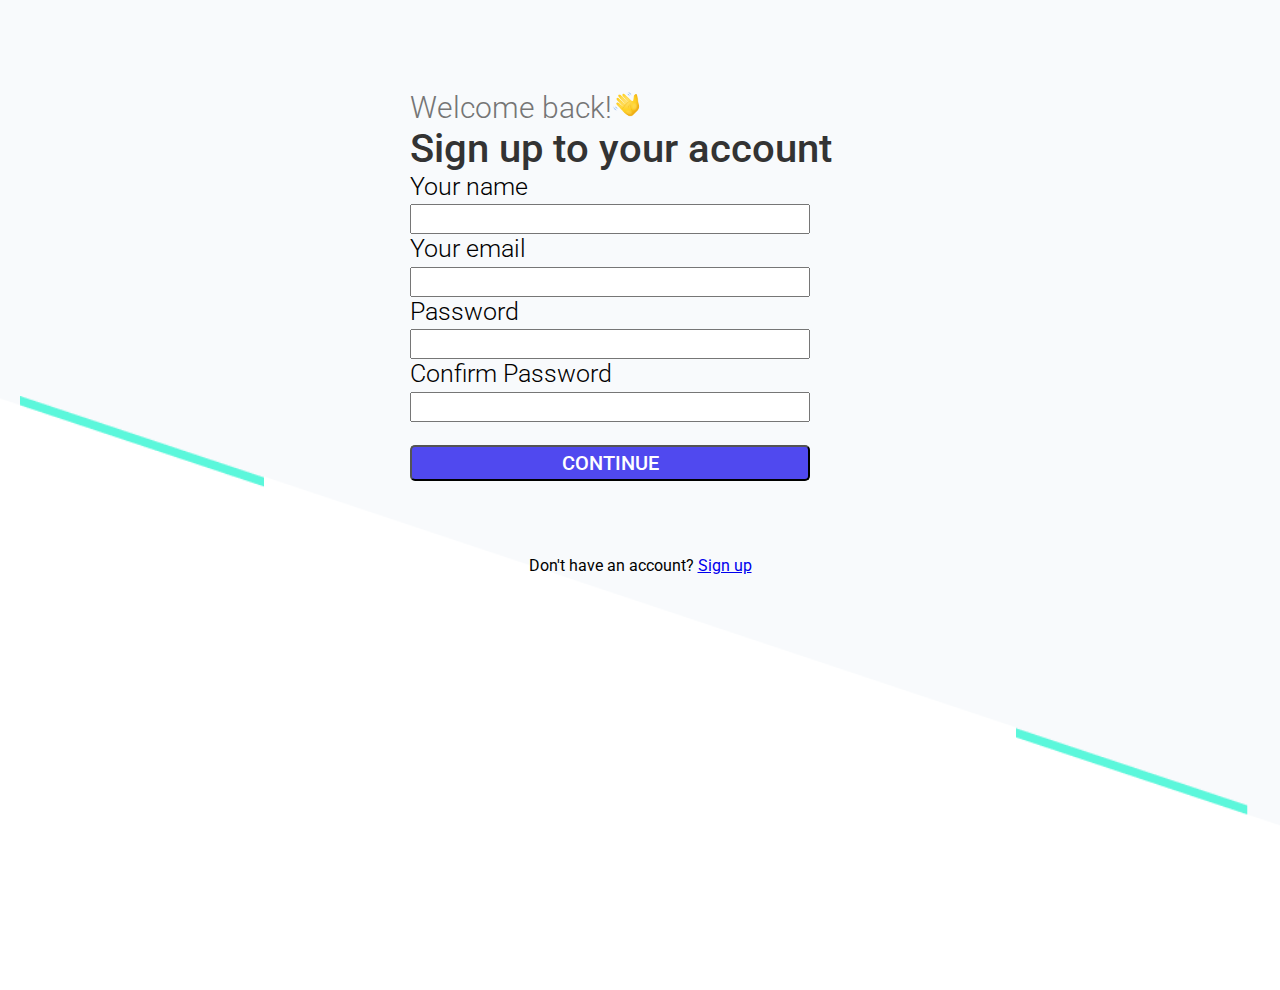
<file: index.html>
<!DOCTYPE html>
<html lang="en">
<head>
    <meta charset="UTF-8">
    <meta name="viewport" content="width=device-width, initial-scale=1.0">
    <title>Document</title>
    
    <link rel="stylesheet" href="./style.css">
</head>
<body>
    <div class="main">
    <div class="welcome"><p>Welcome back!<img id="icon" src="./icons8-waving-hand-emoji-48.png"></p></div>
    <div class="sign-para"><p>Sign up to your account</p></div>
    
        <div class="form">
            <div class="label">Your name</div>
            <div class="name" >
                
                <input id="name-input" type="text" >
            </div>
            <div class="label">Your email</div>
            <div class="email">
                <input id="email-input" type="email" >
            </div>
            <div class="label">Password</div>
            <div class="password">
                <input id="password-input">
            </div>
            <div class="label">Confirm Password</div>
            <div class="confirm-password">
                <input id="confirm-password-input">
            </div>
            <div class="submit">
                <button id="continue">CONTINUE</button>
            </div>
            <div id="fields"class="fields">Error: All fields are mandatory!</div>
        </div>
    
    </div>
    <div class="no-account">
        Don't have an account? <a href="#">Sign up</a>
    </div>
    <script src="./script.js"></script>
</body>
</html>
</file>
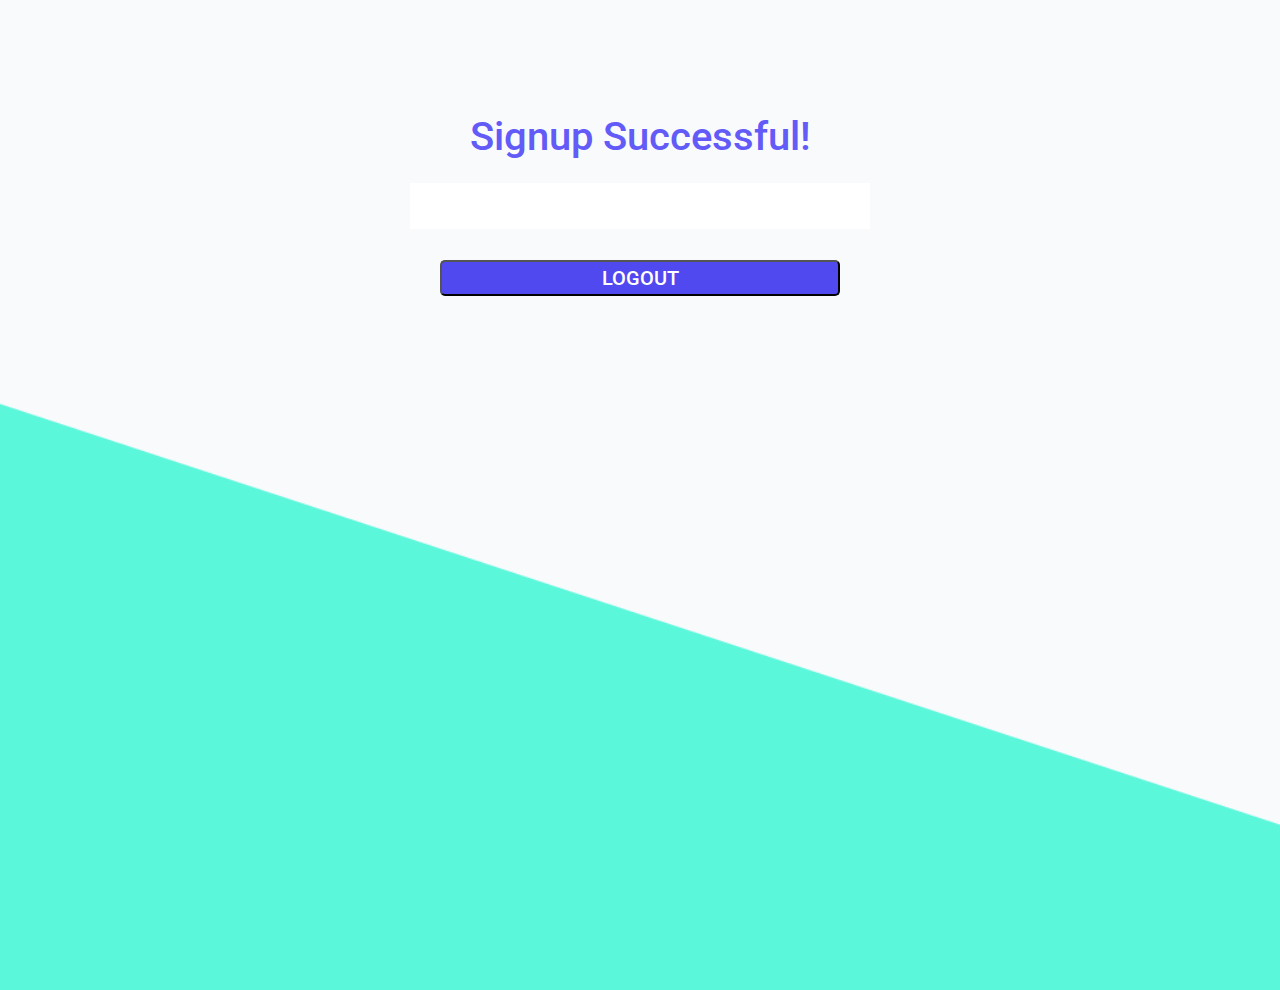
<file: profile.html>
<!DOCTYPE html>
<html lang="en">
<head>
    <meta charset="UTF-8">
    <meta name="viewport" content="width=device-width, initial-scale=1.0">
    <title>Document</title>
    <link rel="stylesheet" href="./profilestyle.css">
</head>
<body>
    <div class="container" id="container">
        <div class="signup">
            Signup Successful!
        </div>
        <div class="profile-box" id="profile">
            <!-- <div class="profile">Profile</div>
            <div class="head"><img src="./Vector.png"></div>
            <div class="body"><img src="./Vector (1).png"></div>
            <div id="name">
                <div id="nameget">Full Name : </div>
            </div>
            <div id="email">
                <div id="emailget">Email : </div>
            </div>
            <div id="token">
                <div id="tokenget">Token : </div>
            </div>
            <div id="password">
                <div id="passwordget">Password : </div>
            </div> -->
            
        </div>
        <div id="logout">
            <button id="logoutBtn">LOGOUT</button>
        </div>
    </div>
    <script src="./script.js"></script>
</body>
</html>
</file>
<file: style.css>
@import url('https://fonts.googleapis.com/css2?family=Roboto:wght@100;300;500&display=swap');
  /* background-size: 100% 700px */

*{
    margin:0;
    padding:0;
    box-sizing: border-box;
    font-family:'Roboto', sans-serif;
}

body{
    background-color: #F8FAFC;
   
    
    background-size: 100% 60%;
    height:100vh;
    background-image:url("Background(1).png") ;
    background-repeat: no-repeat;
    
    background-position: bottom;

   
}
.main{
    margin:auto;
    margin-top:7%;
    width:460px;

}
input{
    height:30px;
    width:400px;
    
}
.welcome{
    color:#757575;
    font-weight: 300;
    font-size: 30px;

}

#icon{
    height:28px;
}

.sign-para{
    color:#333333;
    font-weight: 500;
    font-size: 40px;
}

.form{
    font-weight: 300;
    font-size: 25px;
}

button{
    background-color: #5049EF;
    font-weight: 500;
    font-size: 20px;
    padding:4px 4px;
    border-radius: 5px;
    margin-top: 5%;
    margin-bottom: 5%;
    width:400px;
    height:7%;
    color: white;
}

.fields{
    color:#625BF7;
    
    margin:auto;
    padding-bottom: 5%;
    width:440px;
    visibility: hidden;
}

.no-account{
    text-align: center;
}
</file>
<file: profilestyle.css>
@import url('https://fonts.googleapis.com/css2?family=Roboto:wght@100;300;500&display=swap');
/* background-size: 100% 700px */

*{
  margin:0;
  padding:0;
  box-sizing: border-box;
  font-family:'Roboto', sans-serif;
}

body{
  background-color: #F8FAFC;
 
  
  background-size: 100% 60%;
  height:100vh;
  background-image:url("BackgroundPattern.png") ;
  background-repeat: no-repeat;
  
  background-position: bottom;

 
}
.container{
    margin:auto;
    margin-top:7%;
    width:460px;
    text-align: center;
}

.signup{
    font-weight: 500;
    font-size: 40px;
    color:#625BF7;
    padding:5% 5%;
}

.profile-box{
    font-weight: 300;
    font-size: 25px;
    background-color: white;
    padding:5% 5%;
}

.profile{
    font-weight: 500;
}

.head, .body{

}

.name, .email, .token, .password{
    margin-top: 5%;
    margin-bottom: 5%;
}

#logout{
    padding:2% 2%;
}

button{
    background-color: #5049EF;
    font-weight: 500;
    font-size: 20px;
    color: white;
    padding:4px 4px;
    border-radius: 5px;
    margin-top: 5%;
    margin-bottom: 5%;
    width:400px;
    height:7%;
}
</file>
